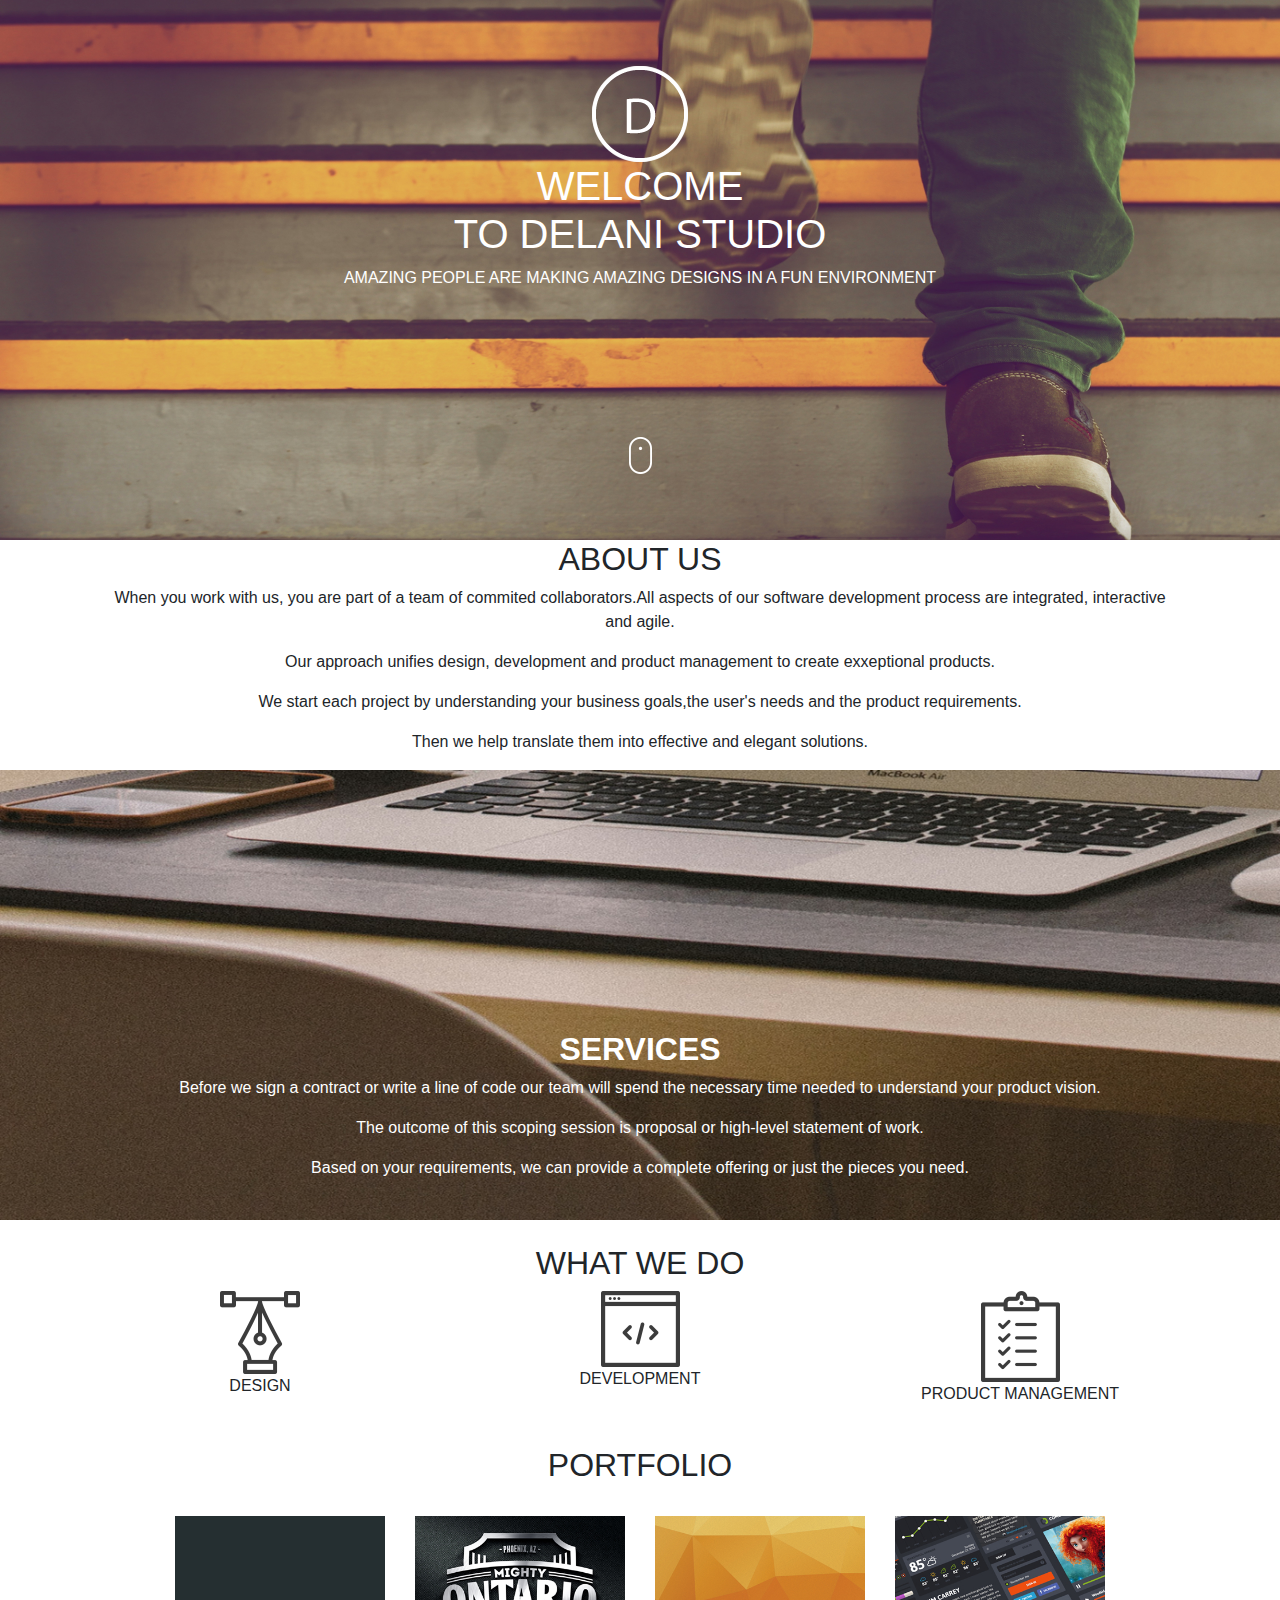
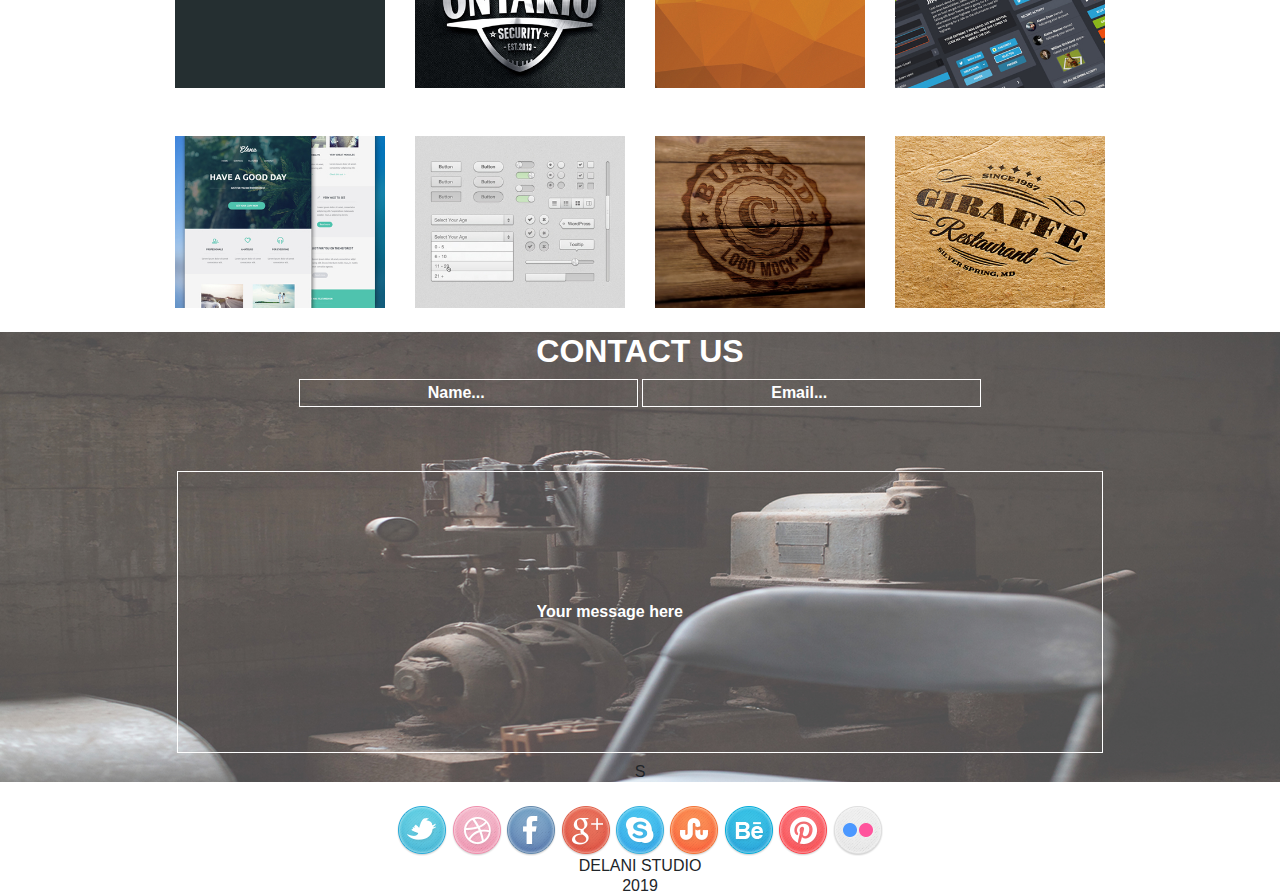
<file: index.html>
<html lang="en">

<head>
  <meta charset="UTF-8">
  <meta http-equiv="X-UA-Compatible" content="IE=edge">
  <meta name="viewport" content="width=device-width, initial-scale=1.0">
  <link rel="stylesheet" href="https://cdn.jsdelivr.net/npm/bootstrap@4.3.1/dist/css/bootstrap.min.css"
    integrity="sha384-ggOyR0iXCbMQv3Xipma34MD+dH/1fQ784/j6cY/iJTQUOhcWr7x9JvoRxT2MZw1T" crossorigin="anonymous">
  <link rel="stylesheet" href="css/style.css">
  <title>Delani Studio</title>
</head>

<body>
  <div class="hero backgroundImg">
    <div class="text-white">
      <img src="assets/icons/dlogo.png" alt="logo">
      <h1>WELCOME <br>TO DELANI STUDIO</h1>
      <P>AMAZING PEOPLE ARE MAKING AMAZING DESIGNS IN A FUN ENVIRONMENT</P>
    </div>
    <div>
      <img src="assets/icons/mouse_click.png" alt="mouse button">
    </div>
  </div>

  <div class="aboutUs">
    <h2>ABOUT US</h2>
    <P>When you work with us, you are part of a team of commited collaborators.All aspects of our software development
      process are integrated, interactive <br>and agile. </P>
    <p>Our approach unifies design, development and product management to create exxeptional products.</p>
    <p>We start each project by understanding your business goals,the user's needs and the product requirements.</p>
    <p>Then we help translate them into effective and elegant solutions.</p>
  </div>

  <div class="services backgroundImg text-white py-4">
    <h2 class="font-weight-bold"> SERVICES</h2>
    <p>Before we sign a contract or write a line of code our team will spend the necessary time needed to understand
      your product vision.</p>
    <p>The outcome of this scoping session is proposal or high-level statement of work.</p>
    <p>Based on your requirements, we can provide a complete offering or just the pieces you need.</p>
  </div>

  <div class="whatWeDo py-4">
    <h2>WHAT WE DO</h2>
    <div class="container">
      <div class="row">
        <div class="col-sm-4">
          <div id="design-show">
            <img src="assets/services_icons/design_icon.png" alt="design">
            <P>DESIGN</P>
          </div>

          <div id="design-hidden">
            <h5>DESIGN</h5>
            <P>Our design practice offers a full range of services including brand strategy,interaction and visual
              design and user experience testing.</P>
          </div>


        </div>
        <div class="col-sm-4">
          <div id="dev-show">
            <img src="assets/services_icons/dev_icon.png" alt="dvelopment">
            <p>DEVELOPMENT</p>
          </div>

          <div id="dev-hidden">
            <h5>DEVELOPMENT</h5>
            <P>All enginers are fluent in the latest enterprise, mobile and web development technologies</P>
            <p>They colaborate with your team to write and improve code on a daily bais,using proven practices such as
              test-driven development and pair programming.</p>
          </div>

        </div>
        <div class="col-sm-4">
          <div id="mng-show">
            <img src="assets/services_icons/product_icon.png" alt="p.management">
            <P>PRODUCT MANAGEMENT</P>
          </div>

          <div id="mng-hidden">
            <h5>PRODUCT MANAGEMENT</h5>
            <P>Planning and development is iterative.Because we are constantly coding and testing the products we
              build are ready to live.</P>
            <p>The iterative process allows for changes as business requirements evolve</p>
          </div>
        </div>
      </div>
    </div>
  </div>

  <!-- <div class="border portfolio"> -->
  <h2>PORTFOLIO</h2>
  <div class="row w-75 mx-auto ">
    <div class="col-md-3 my-4 position-relative">
      <img class="fadeout w-100 h-20" src="assets/portfolio/work4.jpg" alt="work1">
      <div class="fadein-overlay position-absolute">
        <h4>BAILEY WONGER</h4>
      </div>
    </div>

    <div class="col-md-3 my-4  position-relative">
      <img class="fadeout w-100 h-20" src="assets/portfolio/work3.jpg" alt="work2">
      <div class="fadein-overlay position-absolute">
        <h4>BAILEY WONGER</h4>
      </div>
    </div>

    <div class="col-md-3 my-4 position-relative">
      <img class="fadeout w-100 h-20" src="assets/portfolio/work2.jpg" alt="work3">
      <div class="fadein-overlay position-absolute">
        <h4>BAILEY WONGER</h4>
      </div>
    </div>

    <div class="col-md-3 my-4  position-relative">
      <img class="fadeout w-100 h-20" src="assets/portfolio/work1.jpg" alt="work4">
      <div class="fadein-overlay position-absolute">
        <h4>BAILEY WONGER</h4>
      </div>
    </div>


    <div class="col-md-3 my-4 position-relative">
      <img class="fadeout w-100 h-20" src="assets/portfolio/work5.jpg" alt="work5">
      <div class="fadein-overlay position-absolute">
        <h4>BAILEY WONGER</h4>
      </div>
    </div>

    <div class="col-md-3 my-4 position-relative">
      <img class="fadeout w-100 h-20" src="assets/portfolio/work6.jpg" alt="work6">
      <div class="fadein-overlay position-absolute">
        <h4>BAILEY WONGER</h4>
      </div>
    </div>

    <div class="col-md-3 my-4 position-relative">
      <img class="fadeout w-100 h-20" src="assets/portfolio/work7.jpg" alt="work7">
      <div class="fadein-overlay position-absolute">
        <h4>BAILEY WONGER</h4>
      </div>
    </div>

    <div class="col-md-3 my-4 position-relative">
      <img class="fadeout w-100 h-20" src="assets/portfolio/work8.jpg" alt="work8">
      <div class="fadein-overlay position-absolute">
        <h4>BAILEY WONGER</h4>
      </div>
    </div>
  </div>
  </div>

  <!-- CONTACT US SECTION -->  

  <div class="contactUs backgroundImg text-white">
    <h2 class="font-weight-bold">CONTACT US</h2>
    <form id="feedback">
      <div class="form-input">
        <div class="form">
          <input id="name" class="input" type="text" placeholder="Name...">
          <input id="email" class="input" type="email" placeholder="Email..."><br>
        </div>
        <div>
          <input id="msg-box" class="input" type="text" placeholder="Your message here" class="border">
        </div>
      </div>
      <button type="submit" class="btn">S</button>
    </form>
  </div>

  <footer class="container my-4">
    <div class="socials">
      <img src="assets/social_icons/twitter.png" alt="twitter" >
      <img src="assets/social_icons/dribble.png" alt="dribble">
      <img src="assets/social_icons/facebook.png" alt="facebook">
      <img src="assets/social_icons/g_plus.png" alt="google">
      <img src="assets/social_icons/skype.png" alt="skype">
      <img src="assets/social_icons/stumble_upon.png" alt="stumble">
      <img src="assets/social_icons/behance.png" alt="behance">
      <img src="assets/social_icons/pinterest.png" alt="pintrest">
      <img src="assets/social_icons/flickr.png" alt="flickr">
    </div>
    <h6>DELANI STUDIO<BR>2019</h6>
  </footer> 


  <script src="https://code.jquery.com/jquery-3.6.0.js" integrity="sha256-H+K7U5CnXl1h5ywQfKtSj8PCmoN9aaq30gDh27Xc0jk="
    crossorigin="anonymous"></script>
  <script src="js/script.js"></script>
</body>

</html>
</file>
<file: css/style.css>
body {
  text-align: center;
  width: 100vw;
  height: 100vh;
}
.border {
  border: 1px solid black !important;
}

.backgroundImg {
  background-repeat: no-repeat;
  background-size: cover;
  height: 50%;
}
.hero {
  background-image: url(/assets/backgrounds/hero.jpg);
  height: 60%;
  width: 100%;
  display: flex;
  flex-direction: column; 
  justify-content:space-around;
}
.services {
  background-image: url(/assets/backgrounds/laptop.jpg);
  height: 50vh;
  display: flex;
  flex-direction: column; 
  justify-content:end;
}

/* what we do*/
#design-hidden,#dev-hidden,#mng-hidden {
  display: none;
}


/* portfolio */
/* TODO-overlay */
.fadeIn-overlay {
  display: none;  
  top: 5%;
  margin-left: 3%;
  padding: 25% 10%;
  background:rgba(0,0,0,0.5);
  color: white;
  font-weight: bold;
  border: 3px solid white;
}



/* contacts section */
.contactUs {
  background-image: url(/assets/backgrounds/tool.jpg);
  background-position: center;
  height:50%;
}
.form-input{
  display: flex;
  flex-direction: column;
}
.input {
  background: transparent;
  border: 1px solid white;
  color: white;
  padding-left: 10%;
}
#msg-box{
  margin-top:5%;
  padding: 10% 28%;
}
input::placeholder{
  color: white !important;  
  font-weight: bold !important;
}
</file>
